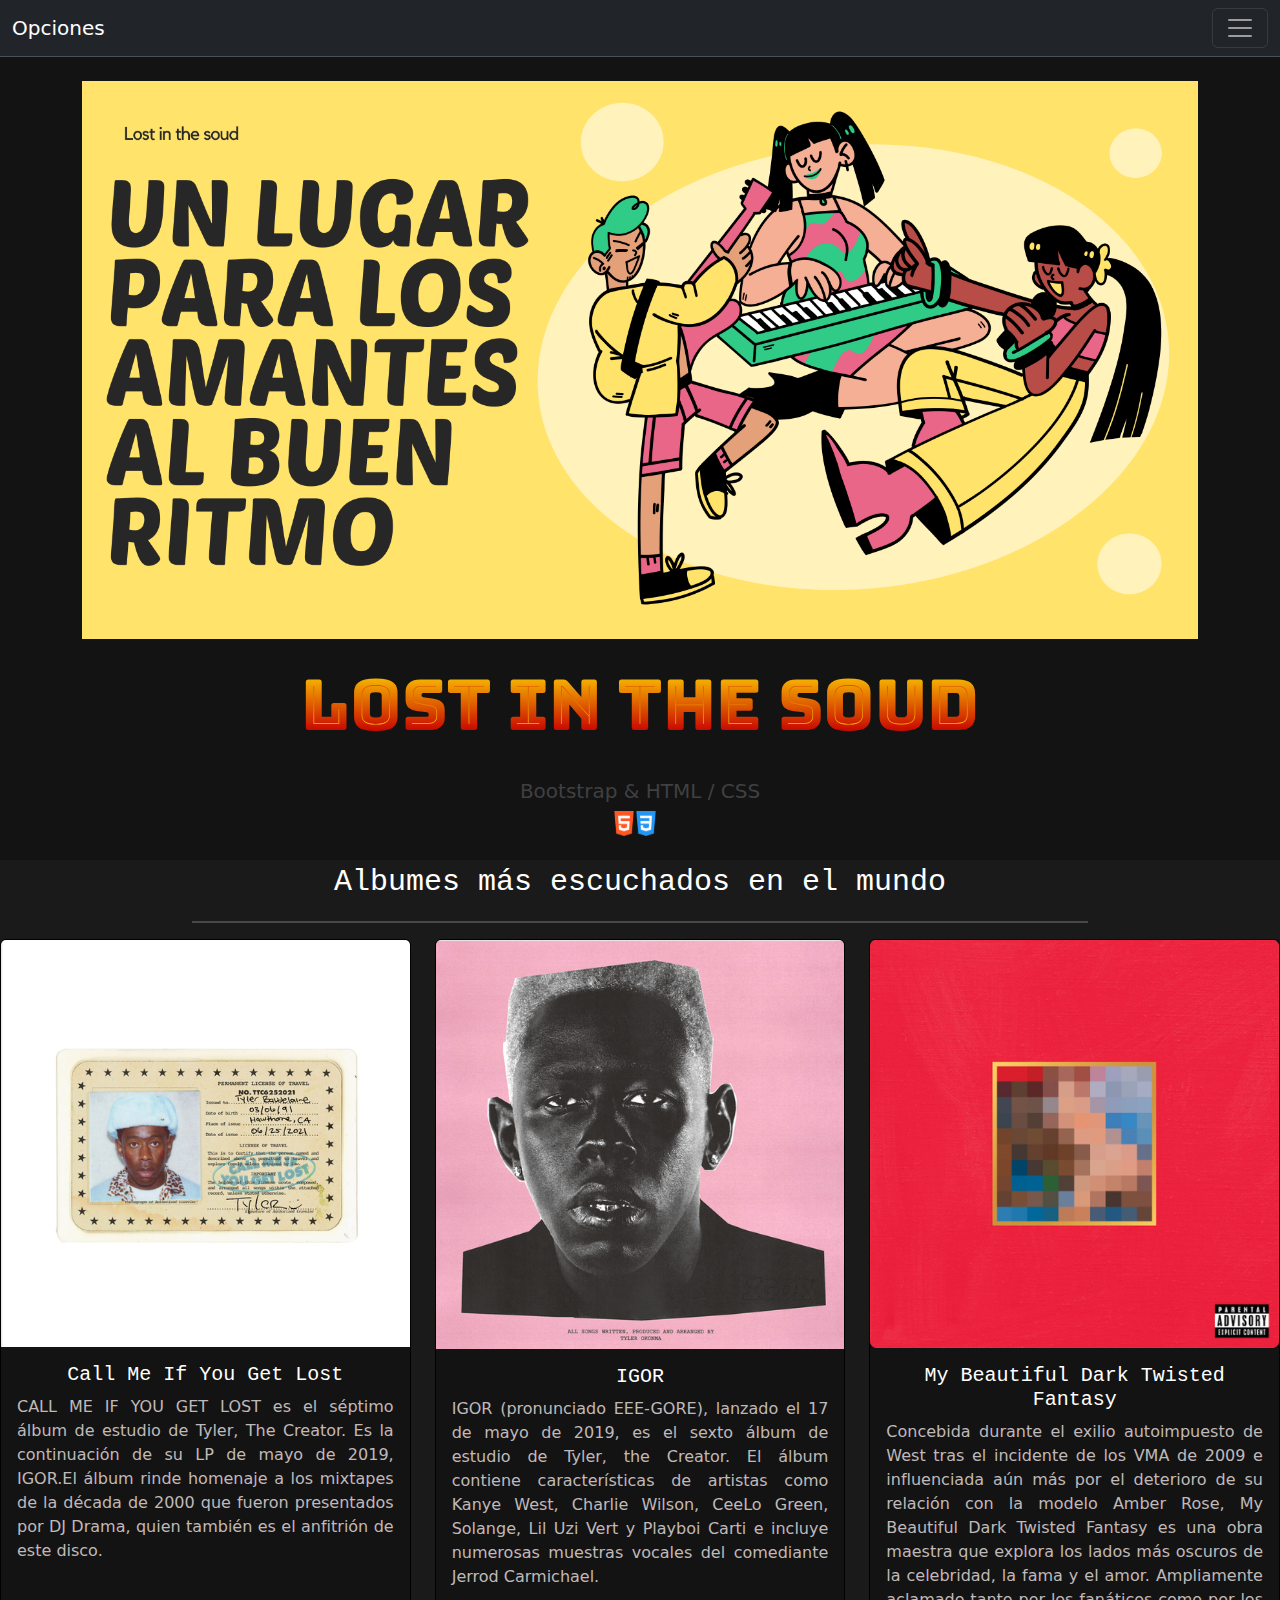
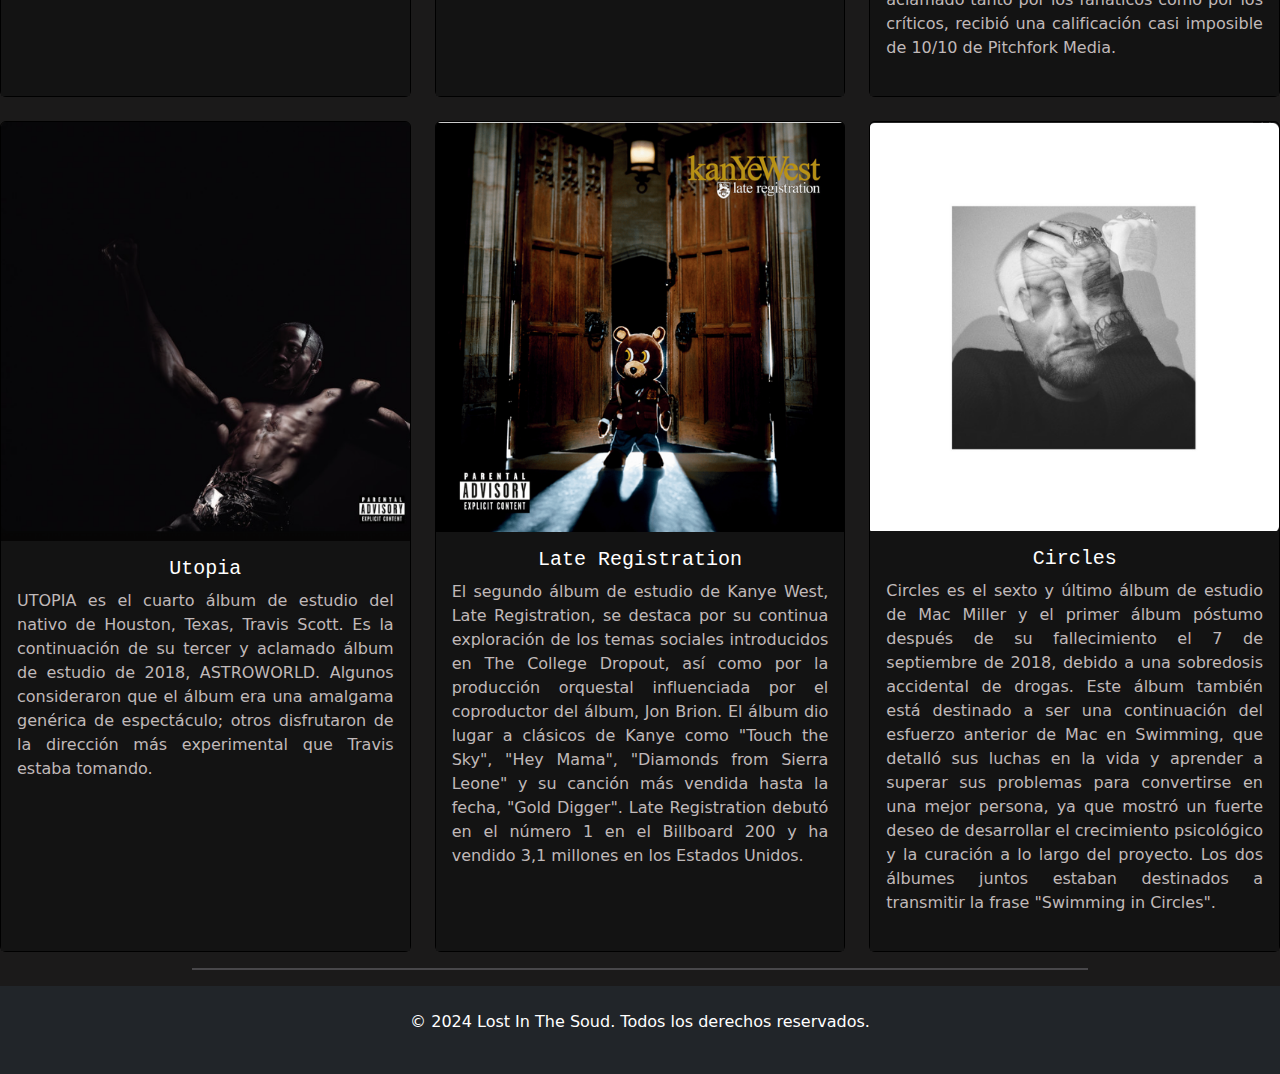
<file: index.html>
<!doctype html>
<html lang="es">
  <head>
    <meta charset="utf-8">
    <meta name="viewport" content="width=device-width, initial-scale=1">
    <title>Lost In The Soud</title>
    <link href="https://cdn.jsdelivr.net/npm/bootstrap@5.3.3/dist/css/bootstrap.min.css" rel="stylesheet" integrity="sha384-QWTKZyjpPEjISv5WaRU9OFeRpok6YctnYmDr5pNlyT2bRjXh0JMhjY6hW+ALEwIH" crossorigin="anonymous">
    <link rel="icon" href="./image/logo.ico">
    <link rel="stylesheet" href="./css/main.css">
    <link rel="preconnect" href="https://fonts.googleapis.com">
    <link rel="preconnect" href="https://fonts.gstatic.com" crossorigin>
    <link href="https://fonts.googleapis.com/css2?family=Bungee+Spice&display=swap" rel="stylesheet">
  </head>
  <body>
    <!--Barra de navegacion-->
    <nav class="navbar bg-dark border-bottom border-body" data-bs-theme="dark">
       <div class="container-fluid">
         <a class="navbar-brand" href="#">Opciones</a>
         <button class="navbar-toggler" type="button" data-bs-toggle="collapse" data-bs-target="#navbarNavDropdown" aria-controls="navbarNavDropdown" aria-expanded="false" aria-label="Toggle navigation">
           <span class="navbar-toggler-icon"></span>
         </button>
         <div class="collapse navbar-collapse" id="navbarNavDropdown">
           <ul class="navbar-nav">
             <li class="nav-item">
               <a class="nav-link" href="sugerencia.html">Soporte tecnico</a>
             </li>
             <li class="nav-item dropdown">
               <a class="nav-link dropdown-toggle" href="#" role="button" data-bs-toggle="dropdown" aria-expanded="false">
                 Contenido
               </a>
               <ul class="dropdown-menu">
                 <li><a class="dropdown-item" href="compracd.html">Tienda</a></li>
                 <li><a class="dropdown-item" href="Online.html">Musica Online</a></li>
               </ul>
             </li>
           </ul>
         </div>
       </div>
   </nav>
        <!-- Fin Barra de navegacion-->
      <!-- Parte superior de la página y banner-->
<div id="parteSuperior">
  <div class="container mt-4">
    <div class="row">
      <div class="col">
        <img src="./image/banner2.png" class="img-fluid" alt="Banner">
      </div>
    </div>
  </div>
  <br>
   <h1 class="bn">Lost In The Soud</h1>
   <br>
   <h3 class="bn2">Bootstrap & HTML / CSS</h3>
   <div id="contenedorImagenes">
    <img src="./image/html.png" alt="icono" width="21.72px"  height="25px">
    <img src="./image/css.png" alt="icono" width="21.72px"   height="25px">
  </div>
  <br>
</div>
<!-- Fin parte superior de la página y banner-->
<!-- Parte inferior de la página -->
<div id="parteInferior">
  <figure class="text-center">
    <blockquote class="blockquote">
      <p class="bn3">Albumes más escuchados en el mundo</p>
    </blockquote>
  </figure>
  <hr>
  <!--Cards albumes-->
  <div class="row row-cols-1 row-cols-md-3 g-4">
    <div class="col">
      <div class="card h-100">
        <img src="./image/call_me.png" class="card-img-top" alt="iamgen">
        <div class="card-body">
          <h5 class="card-title">Call Me If You Get Lost</h5>
          <p class="card-text">CALL ME IF YOU GET LOST es el séptimo álbum de estudio de Tyler, The Creator. Es la continuación de su LP de mayo de 2019, IGOR.El álbum rinde homenaje a los mixtapes de la década de 2000 que fueron presentados por DJ Drama, quien también es el anfitrión de este disco.</p>
        </div>
      </div>
    </div>
    <div class="col">
      <div class="card h-100">
        <img src="./image/igorpng.png" class="card-img-top" alt="iamgen">
        <div class="card-body">
          <h5 class="card-title">IGOR</h5>
          <p class="card-text">IGOR (pronunciado EEE-GORE), lanzado el 17 de mayo de 2019, es el sexto álbum de estudio de Tyler, the Creator. El álbum contiene características de artistas como Kanye West, Charlie Wilson, CeeLo Green, Solange, Lil Uzi Vert y Playboi Carti e incluye numerosas muestras vocales del comediante Jerrod Carmichael.</p>
        </div>
      </div>
    </div>
    <div class="col">
      <div class="card h-100">
        <img src="./image/cd_mbdtf.png" class="card-img-top" alt="...">
        <div class="card-body">
          <h5 class="card-title">My Beautiful Dark Twisted Fantasy</h5>
          <p class="card-text">Concebida durante el exilio autoimpuesto de West tras el incidente de los VMA de 2009 e influenciada aún más por el deterioro de su relación con la modelo Amber Rose, My Beautiful Dark Twisted Fantasy es una obra maestra que explora los lados más oscuros de la celebridad, la fama y el amor. Ampliamente aclamado tanto por los fanáticos como por los críticos, recibió una calificación casi imposible de 10/10 de Pitchfork Media.</p>
        </div>
      </div>
    </div>
    <div class="col">
      <div class="card h-100">
        <img src="./image/cd_utopia.png" class="card-img-top" alt="...">
        <div class="card-body">
          <h5 class="card-title">Utopia</h5>
          <p class="card-text">UTOPIA es el cuarto álbum de estudio del nativo de Houston, Texas, Travis Scott. Es la continuación de su tercer y aclamado álbum de estudio de 2018, ASTROWORLD. Algunos consideraron que el álbum era una amalgama genérica de espectáculo; otros disfrutaron de la dirección más experimental que Travis estaba tomando.</p>
        </div>
      </div>
    </div>
    <div class="col">
      <div class="card h-100">
        <img src="./image/portada.png" class="card-img-top" alt="iamgen">
        <div class="card-body">
          <h5 class="card-title"> Late Registration</h5>
          <p class="card-text">El segundo álbum de estudio de Kanye West, Late Registration, se destaca por su continua exploración de los temas sociales introducidos en The College Dropout, así como por la producción orquestal influenciada por el coproductor del álbum, Jon Brion. El álbum dio lugar a clásicos de Kanye como "Touch the Sky", "Hey Mama", "Diamonds from Sierra Leone" y su canción más vendida hasta la fecha, "Gold Digger". Late Registration debutó en el número 1 en el Billboard 200 y ha vendido 3,1 millones en los Estados Unidos.</p>
        </div>
      </div>
    </div>
    <div class="col">
      <div class="card h-100">
        <img src="./image/cd_Circles.png" class="card-img-top" alt="imagen">
        <div class="card-body">
          <h5 class="card-title">Circles</h5>
          <p class="card-text">Circles es el sexto y último álbum de estudio de Mac Miller y el primer álbum póstumo después de su fallecimiento el 7 de septiembre de 2018, debido a una sobredosis accidental de drogas. Este álbum también está destinado a ser una continuación del esfuerzo anterior de Mac en Swimming, que detalló sus luchas en la vida y aprender a superar sus problemas para convertirse en una mejor persona, ya que mostró un fuerte deseo de desarrollar el crecimiento psicológico y la curación a lo largo del proyecto. Los dos álbumes juntos estaban destinados a transmitir la frase "Swimming in Circles".</p>
        </div>
      </div>
    </div>
  </div>
    <!-- fin cards albumes-->
    <hr>
     <!-- Pie de página -->
  <footer class="bg-dark text-white text-center py-4">
    <p>&copy; 2024 Lost In The Soud. Todos los derechos reservados.</p>
  </footer>
  <!-- Fin Pie de página -->
    <script src="https://cdn.jsdelivr.net/npm/bootstrap@5.3.3/dist/js/bootstrap.bundle.min.js" integrity="sha384-YvpcrYf0tY3lHB60NNkmXc5s9fDVZLESaAA55NDzOxhy9GkcIdslK1eN7N6jIeHz" crossorigin="anonymous"></script>
  </body>
</html>
</file>
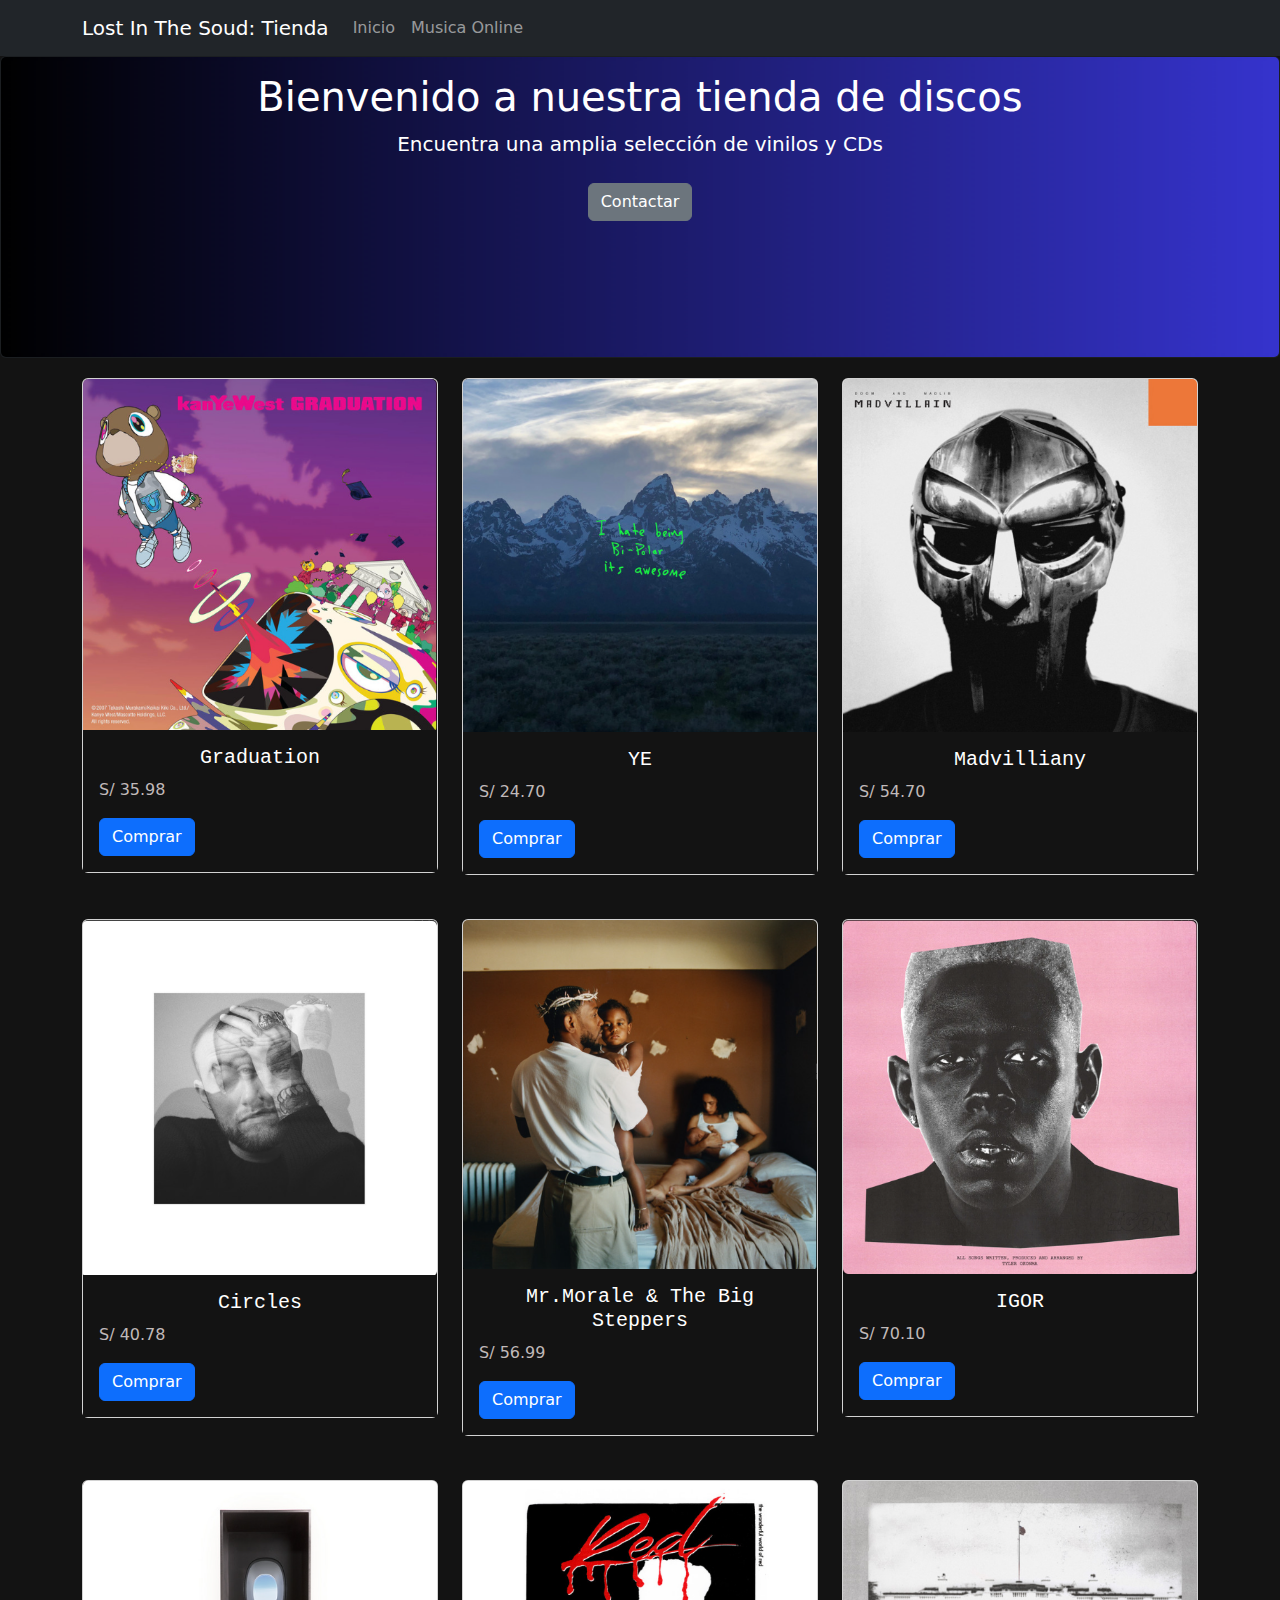
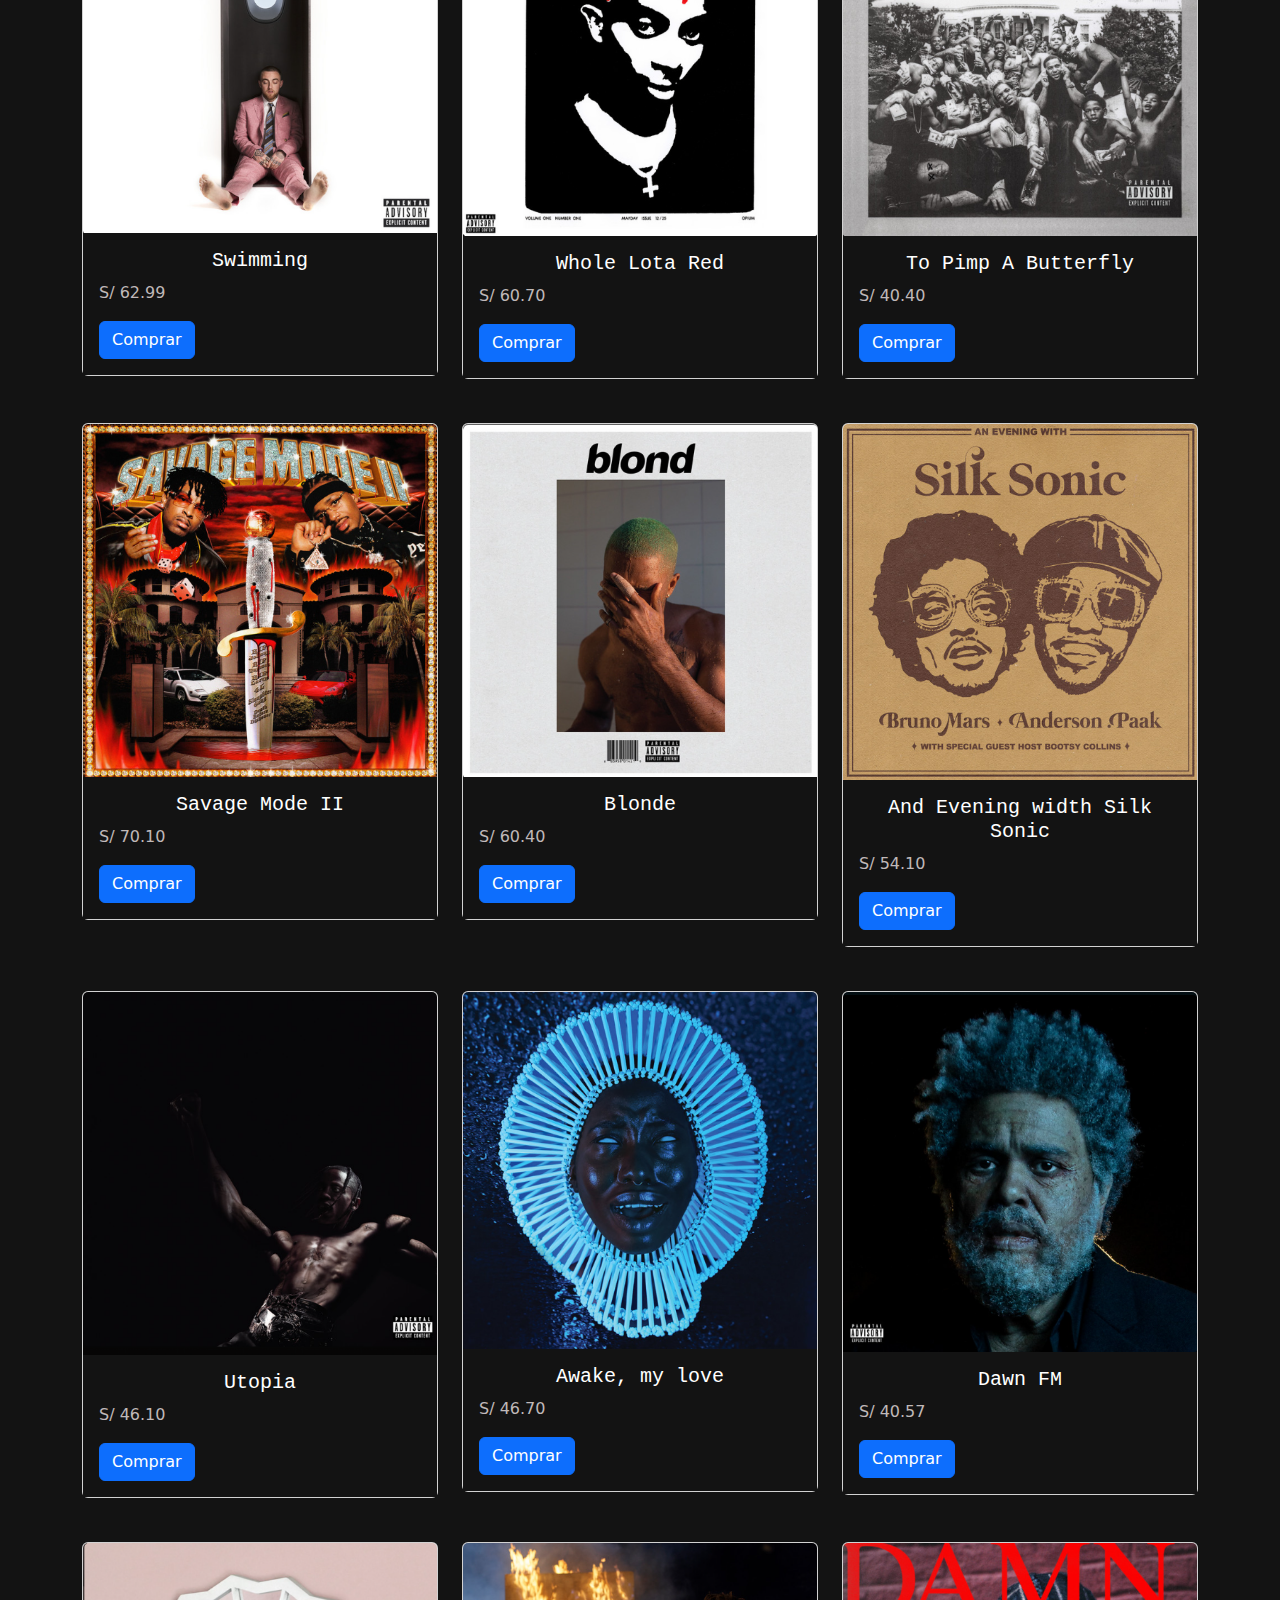
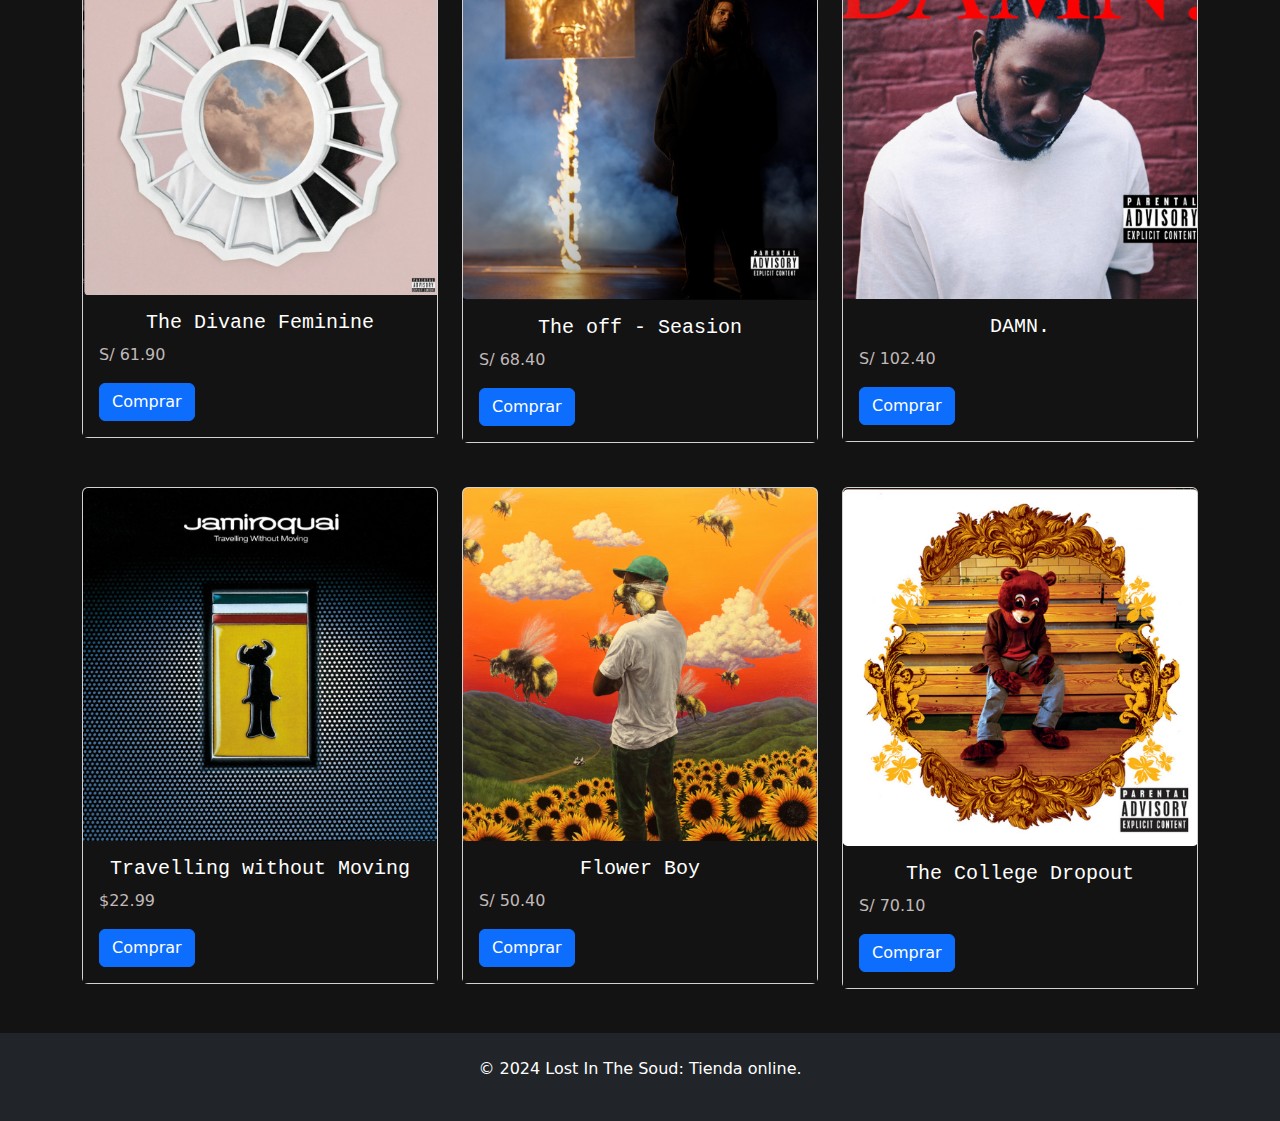
<file: compracd.html>
<!doctype html>
<html lang="en">
  <head>
    <meta charset="utf-8">
    <meta name="viewport" content="width=device-width, initial-scale=1">
    <title>Compras</title>
    <link rel="icon" href="./image/logo.ico">
    <link rel="stylesheet" href="./css/main.css">
    <link href="https://cdn.jsdelivr.net/npm/bootstrap@5.3.3/dist/css/bootstrap.min.css" rel="stylesheet" integrity="sha384-QWTKZyjpPEjISv5WaRU9OFeRpok6YctnYmDr5pNlyT2bRjXh0JMhjY6hW+ALEwIH" crossorigin="anonymous">
  </head>
  <body class="cds">
  <!-- Barra de navegacion -->
<nav class="navbar navbar-expand-lg navbar-dark bg-dark">
  <div class="container">
    <a class="navbar-brand" href="#">Lost In The Soud: Tienda</a>
    <button class="navbar-toggler" type="button" data-toggle="collapse" data-target="#navbarSupportedContent" aria-controls="navbarSupportedContent" aria-expanded="false" aria-label="Toggle navigation">
      <span class="navbar-toggler-icon"></span>
    </button>

    <div class="collapse navbar-collapse" id="navbarSupportedContent">
      <ul class="navbar-nav ml-auto">
        <li class="nav-item active">
          <a class="nav-link" href="index.html">Inicio</a>
        </li>
        <li class="nav-item">
          <a class="nav-link" href="Online.html">Musica Online</a>
        </li>
      </ul>
    </div>
  </div>
</nav>
<!--Fin barra de navegacion-->
<!-- jumbotron banner de bienvenida -->
<div class="card text-bg-dark">
  <img src="./image/banner.png" class="card-img" alt="imagen" height="300px">
  <div class="card-img-overlay">
    <h1 class="jumbotron-heading">Bienvenido a nuestra tienda de discos</h1>
    <p class="lead">Encuentra una amplia selección de vinilos y CDs</p>
    <p>
      <a href="sugerencia.html" class="btn btn-secondary my-2">Contactar</a>
    </p>
  </div>
</div>
<!-- Fin jumbotron banner de bienvenida -->
<!-- card 1 -->
<section class="container">
  <div class="row">
    <div class="col-md-4 mb-4">
      <div class="card">
        <img src="./image/cd_graduation.png" class="card-img-top" alt="Vinilo 1">
        <div class="card-body">
          <h5 class="card-title" style="color: white;">Graduation</h5>
          <p class="card-text">S/ 35.98</p>
          <a href="https://www.amazon.com/-/es/Kanye-West/dp/B000RG1FMO" class="btn btn-primary">Comprar</a>
        </div>
      </div>
    </div>
    <!-- Fin card 1 -->
    <!-- card 2 -->
    <div class="col-md-4 mb-4">
      <div class="card">
        <img src="./image/ye.png" class="card-img-top" alt="Vinilo 2">
        <div class="card-body">
          <h5 class="card-title" style="color: white;">YE</h5>
          <p class="card-text">S/ 24.70</p>
          <a href="https://www.amazon.com/-/es/Kanye-West/dp/B07DQ43VD4/ref=sr_1_1?__mk_es_US=%C3%85M%C3%85%C5%BD%C3%95%C3%91&crid=2MIDCSQ1UAPT0&dib=eyJ2IjoiMSJ9.[base64].QUtulYTRigTI5dfb52PEp0oTaMqAyywJHi0SelQYhE8&dib_tag=se&keywords=ye&qid=1717029871&s=music&sprefix=y%2Cmusic-intl-ship%2C147&sr=1-1" class="btn btn-primary">Comprar</a>
        </div>
      </div>
    </div>
     <!--  Fin card 2 -->
      <!-- card 3 -->
    <div class="col-md-4 mb-4">
      <div class="card">
        <img src="./image/mad.png" class="card-img-top" alt="Vinilo 3">
        <div class="card-body">
          <h5 class="card-title" style="color: white;">Madvilliany</h5>
          <p class="card-text">S/ 54.70</p>
          <a href="https://www.amazon.com/s?k=madvillainy+cd&i=music-intl-ship&crid=2JBEF4KHHA9DP&sprefix=madv%2Cmusic-intl-ship%2C230&ref=nb_sb_ss_ts-doa-p_1_4" class="btn btn-primary">Comprar</a>
        </div>
      </div>
    </div>
    <!--  Fin card 3 -->
    <!-- card 4 -->
    <div class="col-md-4 mb-4">
      <div class="card">
        <img src="./image/cd_Circles.png" class="card-img-top" alt="Vinilo 3">
        <div class="card-body">
          <h5 class="card-title" style="color: white;">Circles</h5>
          <p class="card-text">S/ 40.78</p>
          <a href="https://www.amazon.com/-/es/Mac-Miller/dp/B083P8RCQX/ref=sr_1_1?crid=2HV12FRHE37GJ&dib=eyJ2IjoiMSJ9.[base64].54bbVhn4RPH-ue0Imk-EURG9SKeIEGEW-6kUgQux38Q&dib_tag=se&keywords=circles+album&qid=1717087178&sprefix=%2Caps%2C242&sr=8-1" class="btn btn-primary">Comprar</a>
        </div>
      </div>
    </div>
    <!-- Fin card 4 -->
    <!-- card 5 -->
    <div class="col-md-4 mb-4">
      <div class="card">
        <img src="./image/cd_goat.png" class="card-img-top" alt="Vinilo 3">
        <div class="card-body">
          <h5 class="card-title"style="color: white;" >Mr.Morale & The Big Steppers</h5>
          <p class="card-text">S/ 56.99</p>
          <a href="https://www.amazon.com/-/es/Kendrick-Lamar/dp/B0B1F7VQQG/ref=sr_1_1?crid=3H9F6TDNVNVG3&dib=eyJ2IjoiMSJ9.nQEFQGiDll7XldlDoKP01Z4Oc86cbvqGl7lcQMbsiiwg_TEKlQ9xWjvrtZjHiatVrlUjanNrdPSpC4biu6tOsqZ-xlKBKcf8aBUyYCMzzun_wgRpCrqVeAPS145W4fSX.ZP1WL4bs-0fdordgJ866z8uL9anuEnBA6T-UyR_eIUo&dib_tag=se&keywords=mr.+morale+%26+the+big+steppers+cd&qid=1717087203&sprefix=mr.+morale%2Caps%2C164&sr=8-1" class="btn btn-primary">Comprar</a>
        </div>
      </div>
    </div>
    <!-- Fin card 5 -->
    <!-- card 6 -->
    <div class="col-md-4 mb-4">
      <div class="card">
        <img src="./image/cd_igor.png" class="card-img-top" alt="Vinilo 3">
        <div class="card-body">
          <h5 class="card-title" style="color: white;">IGOR</h5>
          <p class="card-text">S/ 70.10</p>
          <a href="https://www.amazon.com/-/es/Creator-Tyler/dp/B07T6S1CC1/ref=sr_1_1?__mk_es_US=%C3%85M%C3%85%C5%BD%C3%95%C3%91&crid=NGQXNDZ1QIRZ&dib=eyJ2IjoiMSJ9.[base64].E9VuqAqHEYGMUiHyxlPjYaNSGZjOj1Ewv2smnzQ2h8I&dib_tag=se&keywords=igor&qid=1717087228&sprefix=igo%2Caps%2C176&sr=8-1" class="btn btn-primary">Comprar</a>
        </div>
      </div>
    </div>
    <!-- Fin card 6 -->
    <!-- card 7 -->
    <div class="col-md-4 mb-4">
      <div class="card">
        <img src="./image/sw.png" class="card-img-top" alt="Vinilo 3">
        <div class="card-body">
          <h5 class="card-title" style="color: white;">Swimming</h5>
          <p class="card-text">S/ 62.99</p>
          <a href="https://www.amazon.com/-/es/Mac-Miller/dp/B07FDKWTXV/ref=sr_1_1?__mk_es_US=%C3%85M%C3%85%C5%BD%C3%95%C3%91&crid=1TRK8QLVE9LZE&dib=eyJ2IjoiMSJ9.[base64].aAOMAQB32sPo6BCkZjleWWHFkF7_WqNMDxYKVRoyg58&dib_tag=se&keywords=swimming+album&qid=1717087419&sprefix=wimming+albu%2Caps%2C176&sr=8-1" class="btn btn-primary">Comprar</a>
        </div>
      </div>
    </div>
    <!-- fin card 7 -->
    <!-- card 8 -->
    <div class="col-md-4 mb-4">
      <div class="card">
        <img src="./image/whole.png" class="card-img-top" alt="Vinilo 3">
        <div class="card-body">
          <h5 class="card-title" style="color: white;">Whole Lota Red</h5>
          <p class="card-text">S/ 60.70</p>
          <a href="https://www.amazon.com/-/es/Playboi-Carti/dp/B08W7KSMVV/ref=sr_1_2?__mk_es_US=%C3%85M%C3%85%C5%BD%C3%95%C3%91&crid=HQ4U5DBMQEJK&dib=eyJ2IjoiMSJ9.[base64]._ifpTqgC-3jHZj9pm6K2qLZown2CYDGcqtTN0IzeBjs&dib_tag=se&keywords=whole+lotta+red&qid=1717087482&sprefix=whole+lotta+red%2Caps%2C167&sr=8-2" class="btn btn-primary">Comprar</a>
        </div>
      </div>
    </div>
    <!-- Fin card 8 -->
    <!-- card 9 -->
    <div class="col-md-4 mb-4">
      <div class="card">
        <img src="./image/to.png" class="card-img-top" alt="Vinilo 3">
        <div class="card-body">
          <h5 class="card-title" style="color: white;">To Pimp A Butterfly</h5>
          <p class="card-text">S/ 40.40</p>
          <a href="https://www.amazon.com/-/es/Kendrick-Lamar/dp/B012HOEOPS/ref=sr_1_1?crid=3VMGGHS5ODLE1&dib=eyJ2IjoiMSJ9.[base64].ieHn1tf_-Ks8iwonzcM-3w8fxNZEH_st2lzxwMo0R3c&dib_tag=se&keywords=to+pimp+a+butterfly&qid=1717087524&sprefix=To+Pimp+A+Butterfl%2Caps%2C156&sr=8-1" class="btn btn-primary">Comprar</a>
        </div>
      </div>
    </div>
    <!-- Fin card 9 -->
    <!-- card 10 -->
    <div class="col-md-4 mb-4">
      <div class="card">
        <img src="./image/savage.png" class="card-img-top" alt="Vinilo 3">
        <div class="card-body">
          <h5 class="card-title" style="color: white;">Savage Mode II</h5>
          <p class="card-text">S/ 70.10</p>
          <a href="https://www.amazon.com/-/es/21-Savage-Metro-Boomin/dp/B08KQ8LKXL/ref=sr_1_1?__mk_es_US=%C3%85M%C3%85%C5%BD%C3%95%C3%91&crid=1BUJSQMTVZUZE&dib=eyJ2IjoiMSJ9.[base64].Z3eiB_2kOrg75FenV_7FIty8NNqJ2BPT38HJakUosy4&dib_tag=se&keywords=Savage+Mode+II&qid=1717087627&sprefix=savage+mode+ii%2Caps%2C177&sr=8-1" class="btn btn-primary">Comprar</a>
        </div>
      </div>
    </div>
    <!-- Fin card 10 -->
    <!-- card 11 -->
    <div class="col-md-4 mb-4">
      <div class="card">
        <img src="./image/blonde.png" class="card-img-top" alt="Vinilo 3">
        <div class="card-body">
          <h5 class="card-title" style="color: white;">Blonde</h5>
          <p class="card-text">S/ 60.40</p>
          <a href="https://www.amazon.com/-/es/Frank-Ocean/dp/B0BRJW3PKF/ref=sr_1_2?__mk_es_US=%C3%85M%C3%85%C5%BD%C3%95%C3%91&crid=2QD5FGRN9K5QE&dib=eyJ2IjoiMSJ9.[base64].G0X5tJaQDhOUd99CIbUU_BGm7coIHdPDpHE0StIMQbs&dib_tag=se&keywords=blonde+album&qid=1717087659&sprefix=blonde+album%2Caps%2C163&sr=8-2" class="btn btn-primary">Comprar</a>
        </div>
      </div>
    </div>
    <!-- Fin card 11-->
    <!-- card 12 -->
    <div class="col-md-4 mb-4">
      <div class="card">
        <img src="./image/sil.png" class="card-img-top" alt="Vinilo 3">
        <div class="card-body">
          <h5 class="card-title" style="color: white;">And Evening width Silk Sonic</h5>
          <p class="card-text">S/ 54.10</p>
          <a href="https://www.amazon.com/-/es/Anderson-Paak-Silk-Sonic-Bruno/dp/B0BMQW53RW/ref=sr_1_fkmr0_1?__mk_es_US=%C3%85M%C3%85%C5%BD%C3%95%C3%91&crid=215Q9R4DJXZW&dib=eyJ2IjoiMSJ9.couuUEh17-vdIh6xuSct9lJCbBaBHj2ygFFxPqdJNfg.ImzK4gd59NYBB5PMPp5SOb2Luqq5pLBNUI5aAc4r7y4&dib_tag=se&keywords=And+Evening+width+Silk+Sonic&qid=1717087698&sprefix=and+evening+width+silk+sonic%2Caps%2C179&sr=8-1-fkmr0" class="btn btn-primary">Comprar</a>
        </div>
      </div>
    </div>
     <!-- Fin card 12 -->
    <!-- card 13 -->
    <div class="col-md-4 mb-4">
      <div class="card">
        <img src="./image/cd_utopia.png" class="card-img-top" alt="Vinilo 3">
        <div class="card-body">
          <h5 class="card-title" style="color: white;">Utopia</h5>
          <p class="card-text">S/ 46.10</p>
          <a href="https://www.amazon.com/-/es/Travis-Scott/dp/B0CH96L6JD/ref=sr_1_3?__mk_es_US=%C3%85M%C3%85%C5%BD%C3%95%C3%91&crid=D4VWBHFUVQ5I&dib=eyJ2IjoiMSJ9.[base64].UvZjNlAdToVyUE1h0v3IE3qAy6IUfW747fiGULUBDxI&dib_tag=se&keywords=utopia+album&qid=1717087723&sprefix=utopia+album%2Caps%2C165&sr=8-3" class="btn btn-primary">Comprar</a>
        </div>
      </div>
    </div>
    <!-- Fin card 13-->
    <!-- card 14 -->
    <div class="col-md-4 mb-4">
      <div class="card">
        <img src="./image/awake.png" class="card-img-top" alt="Vinilo 3">
        <div class="card-body">
          <h5 class="card-title" style="color: white;">Awake, my love</h5>
          <p class="card-text">S/ 46.70</p>
          <a href="https://www.amazon.es/Awaken-Love-Vinilo-Childish-Gambino/dp/B0711VDYSH" class="btn btn-primary">Comprar</a>
        </div>
      </div>
    </div>
    <!-- Fin card 14-->
    <!-- card 15 -->
    <div class="col-md-4 mb-4">
      <div class="card">
        <img src="./image/fm.png" class="card-img-top" alt="Vinilo 3">
        <div class="card-body">
          <h5 class="card-title" style="color: white;">Dawn FM</h5>
          <p class="card-text">S/ 40.57</p>
          <a href="https://www.amazon.es/Dawn-FM-CD-Weeknd/dp/B09PP985CF/ref=sr_1_1?__mk_es_ES=%C3%85M%C3%85%C5%BD%C3%95%C3%91&crid=3A0UTHYUWV51W&dib=eyJ2IjoiMSJ9.Sm8YKnlixlkfPZkzix-p928LtRylWBcHfQId1QnE623WqVBzAUWb2gVGBSYnNX0Vvt_ta9xA2-cuTlf-KDihofvIquUXRxFuklmhVjoW5p4.wAZR7kpyRi8degyEf6Hty7Q28cAhMMA34RKdR22avWc&dib_tag=se&keywords=Dawn+FM&qid=1717087889&s=music&sprefix=dawn+fm%2Cpopular%2C264&sr=1-1" class="btn btn-primary">Comprar</a>
        </div>
      </div>
    </div>
    <!-- Fin card 15-->
    <!-- card 16 -->
    <div class="col-md-4 mb-4">
      <div class="card">
        <img src="./image/dv.png" class="card-img-top" alt="Vinilo 3">
        <div class="card-body">
          <h5 class="card-title" style="color: white;">The Divane Feminine</h5>
          <p class="card-text">S/ 61.90</p>
          <a href="https://www.amazon.com/-/es/Mac-Miller/dp/B08CBK34RL" class="btn btn-primary">Comprar</a>
        </div>
      </div>
    </div>
    <!-- Fin card 16-->
    <!-- card 17 -->
    <div class="col-md-4 mb-4">
      <div class="card">
        <img src="./image/the.png" class="card-img-top" alt="Vinilo 3">
        <div class="card-body">
          <h5 class="card-title" style="color: white;">The off - Seasion</h5>
          <p class="card-text">S/ 68.40</p>
          <a href="https://www.amazon.com/-/es/J-Cole/dp/B097SQNYPT/ref=sr_1_1?__mk_es_US=%C3%85M%C3%85%C5%BD%C3%95%C3%91&crid=2GO9HGT6B2O7Q&dib=eyJ2IjoiMSJ9.[base64].Bf1EhwWvWi4e7tjjetafNwM5u7bHElHKTs0rs04nQrk&dib_tag=se&keywords=The+off+-+Seasion&qid=1717087967&s=music&sprefix=the+off+-+seasion%2Cmusic-intl-ship%2C154&sr=1-1" class="btn btn-primary">Comprar</a>
        </div>
      </div>
    </div>
    <!-- Fin card 17-->
    <!-- card 18 -->
    <div class="col-md-4 mb-4">
      <div class="card">
        <img src="./image/damn.png" class="card-img-top" alt="Vinilo 3">
        <div class="card-body">
          <h5 class="card-title" style="color: white;">DAMN.</h5>
          <p class="card-text">S/ 102.40</p>
          <a href="https://www.amazon.com/-/es/Kendrick-Lamar/dp/B0716SPKYW/ref=sr_1_1?__mk_es_US=%C3%85M%C3%85%C5%BD%C3%95%C3%91&crid=TAM8NV9OP30S&dib=eyJ2IjoiMSJ9.[base64].KToyu181U5GSUj9hO8LU7cYv7aCacSkzM54UW3dSkTM&dib_tag=se&keywords=damn&qid=1717087985&s=music&sprefix=dam%2Cmusic-intl-ship%2C158&sr=1-1" class="btn btn-primary">Comprar</a>
        </div>
      </div>
    </div>
    <!-- Fin card 18-->
    <!-- card 19 -->
    <div class="col-md-4 mb-4">
      <div class="card">
        <img src="./image/traveling.png" class="card-img-top" alt="Vinilo 3">
        <div class="card-body">
          <h5 class="card-title" style="color: white;">Travelling without Moving</h5>
          <p class="card-text">$22.99</p>
          <a href="https://www.amazon.com/-/es/Jamiroquai/dp/B09DDKHD5W/ref=sr_1_1?__mk_es_US=%C3%85M%C3%85%C5%BD%C3%95%C3%91&crid=3V2A049837RVB&dib=eyJ2IjoiMSJ9.TQzPJ3iAkzCKsqOdvl0hu__0LHhNRBuqAlp_MRkA4M_GjHj071QN20LucGBJIEps.TouzXsY2MfntuO7nVhaZPdQyPNRB3HpJxOlCEFUhpto&dib_tag=se&keywords=Travelling+without+Moving&qid=1717088003&s=music&sprefix=travelling+without+moving%2Cmusic-intl-ship%2C171&sr=1-1" class="btn btn-primary">Comprar</a>
        </div>
      </div>
    </div>
    <!-- Fin card 19-->
    <!-- card 20 -->
    <div class="col-md-4 mb-4">
      <div class="card">
        <img src="./image/flower.png" class="card-img-top" alt="Vinilo 3">
        <div class="card-body">
          <h5 class="card-title" style="color: white;">Flower Boy</h5>
          <p class="card-text">S/ 50.40</p>
          <a href="https://www.amazon.com/-/es/Creator-Tyler/dp/B075B6S1GD/ref=sr_1_1?__mk_es_US=%C3%85M%C3%85%C5%BD%C3%95%C3%91&crid=ZBY575BYD49J&dib=eyJ2IjoiMSJ9.[base64].CpOFP_qtrurXff2wRg2DlL8_6Cs3Jwvew6qt_9XO4LA&dib_tag=se&keywords=flower+boy&qid=1717088020&s=music&sprefix=flower+boy%2Cmusic-intl-ship%2C165&sr=1-1" class="btn btn-primary">Comprar</a>
        </div>
      </div>
    </div>
    <!-- Fin card 20-->
    <!-- card 21 -->
    <div class="col-md-4 mb-4">
      <div class="card">
        <img src="./image/cd_tcd.png" class="card-img-top" alt="Vinilo 3">
        <div class="card-body">
          <h5 class="card-title" style="color: white;">The College Dropout</h5>
          <p class="card-text">S/ 70.10</p>
          <a href="https://www.amazon.com/-/es/Kanye-West/dp/B0001AP13A/ref=sr_1_1?__mk_es_US=%C3%85M%C3%85%C5%BD%C3%95%C3%91&crid=2T7NLM0RMJU4Q&dib=eyJ2IjoiMSJ9.vFBQUVnErPXeb-7LSo0i2MxAbPPo_r1h7pGK5Tu5L-bjYxwCrghjI9wmXcwqWSFjoGUl9xpwSos_gHq50XQJM1jvNjOoJYP9yXVGNQxnMB7-dSRJEA-IrQx9PfP6FgDkrTYP_bi_Nc3eo5DhZtab98H5eSRwd7EFTKyGQwIU9gs.JNce_GUU5nmYohWW1K_0t9RUosIITFR6buzHwUugvrw&dib_tag=se&keywords=The+College+Dropout&qid=1717088039&s=music&sprefix=the+college+dropout%2Cmusic-intl-ship%2C148&sr=1-1" class="btn btn-primary">Comprar</a>
        </div>
      </div>
    </div>
    <!-- Fin card 21-->
  </div>
</section>

<!-- Pie final de la pagina -->
<footer class="bg-dark text-white text-center py-4">
  <p>&copy; 2024 Lost In The Soud: Tienda online.</p>
</footer>
<!-- Fin pie -->
    <script src="https://cdn.jsdelivr.net/npm/bootstrap@5.3.3/dist/js/bootstrap.bundle.min.js" integrity="sha384-YvpcrYf0tY3lHB60NNkmXc5s9fDVZLESaAA55NDzOxhy9GkcIdslK1eN7N6jIeHz" crossorigin="anonymous"></script>
  </body>
</html>
</file>
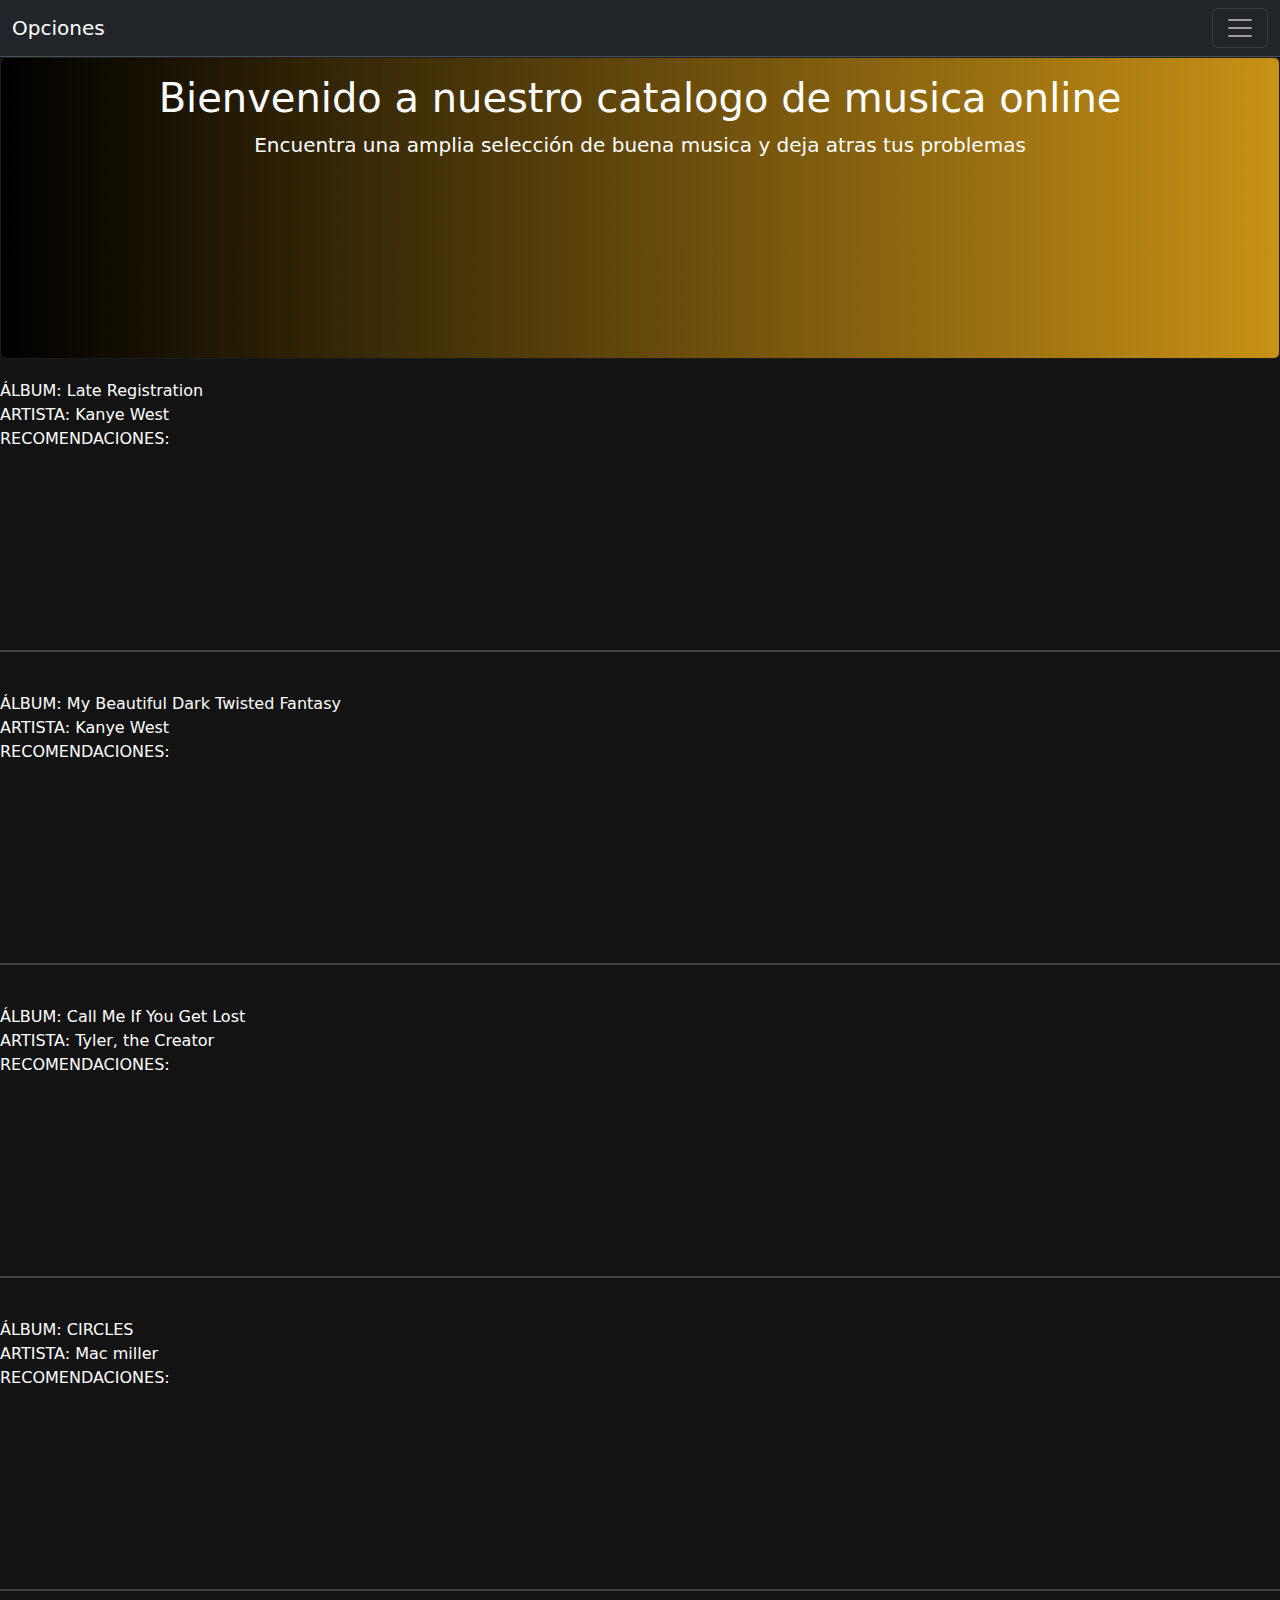
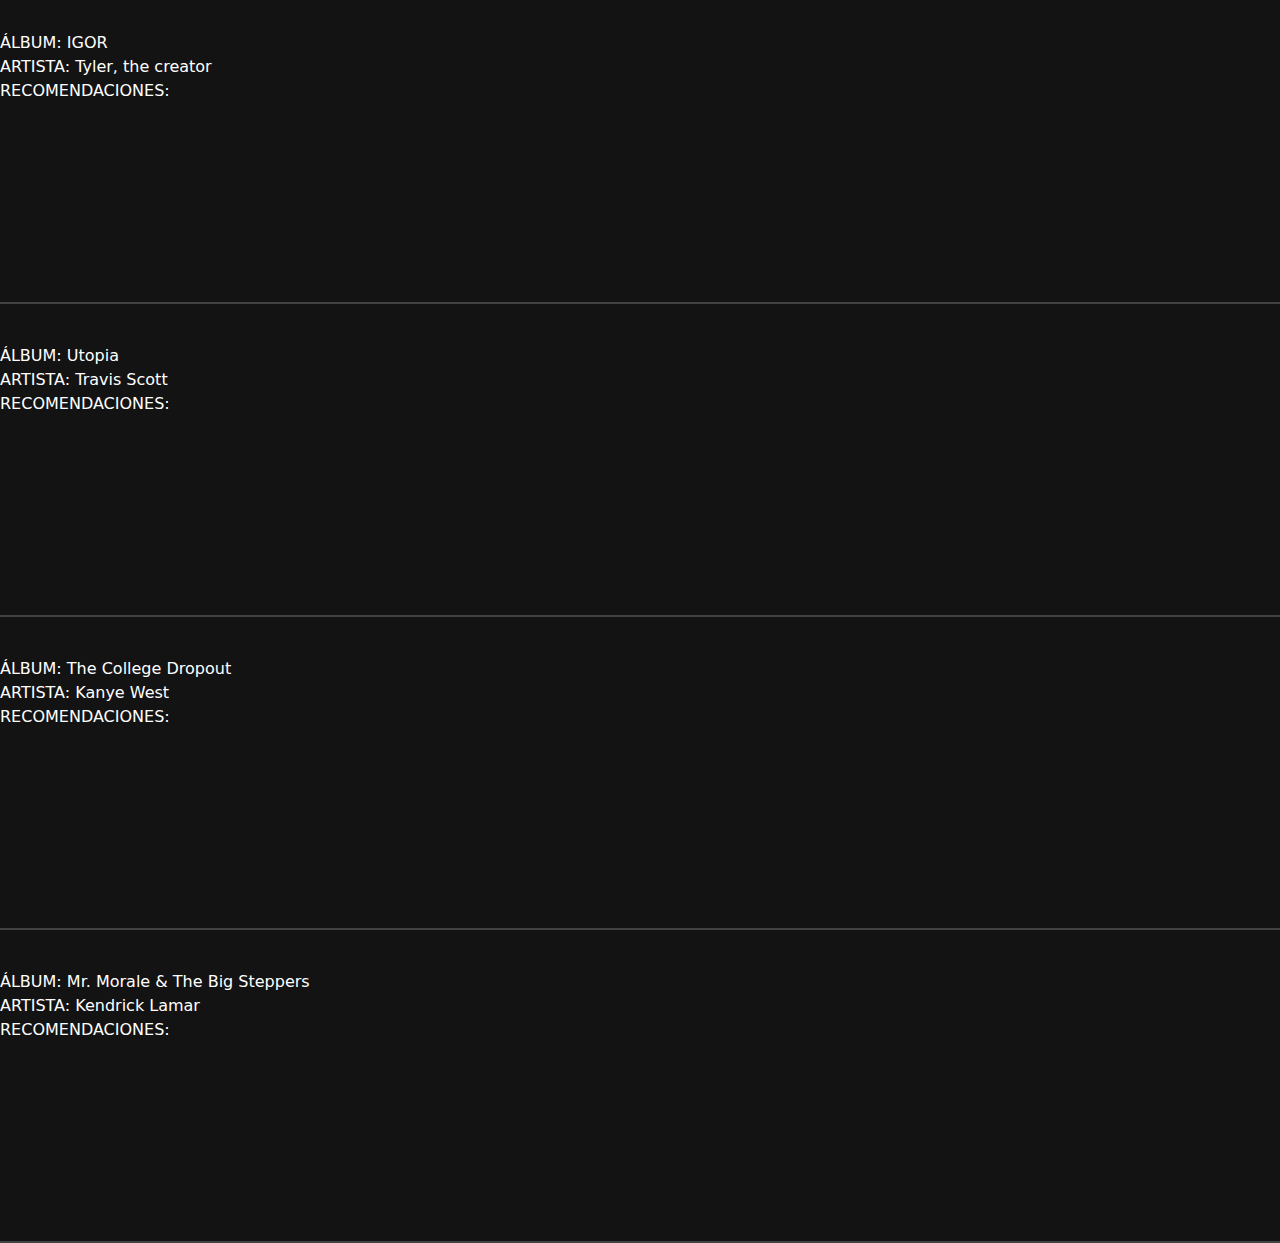
<file: Online.html>
<!doctype html>
<html lang="en">
  <head>
    <meta charset="utf-8">
    <meta name="viewport" content="width=device-width, initial-scale=1">
    <title>Musica Online</title>
    <link rel="icon" href="./image/logo.ico">
    <link rel="stylesheet" href="./css/main.css">
    <link href="https://cdn.jsdelivr.net/npm/bootstrap@5.3.3/dist/css/bootstrap.min.css" rel="stylesheet" integrity="sha384-QWTKZyjpPEjISv5WaRU9OFeRpok6YctnYmDr5pNlyT2bRjXh0JMhjY6hW+ALEwIH" crossorigin="anonymous">
    <link rel="preconnect" href="https://fonts.googleapis.com">
    <link rel="preconnect" href="https://fonts.gstatic.com" crossorigin>
    <link href="https://fonts.googleapis.com/css2?family=Bungee+Spice&display=swap" rel="stylesheet">
  </head>
  </head>
  <body class="online">
    <!--barra de navegacion-->
    <nav class="navbar bg-dark border-bottom border-body" data-bs-theme="dark">
      <div class="container-fluid">
        <a class="navbar-brand" href="#">Opciones</a>
        <button class="navbar-toggler" type="button" data-bs-toggle="collapse" data-bs-target="#navbarNavDropdown" aria-controls="navbarNavDropdown" aria-expanded="false" aria-label="Toggle navigation">
          <span class="navbar-toggler-icon"></span>
        </button>
        <div class="collapse navbar-collapse" id="navbarNavDropdown">
          <ul class="navbar-nav">
            <li class="nav-item">
              <a class="nav-link" href="index.html">Inicio</a>
            </li>
            <li class="nav-item dropdown">
              <a class="nav-link dropdown-toggle" href="#" role="button" data-bs-toggle="dropdown" aria-expanded="false">
                Contenido
              </a>
              <ul class="dropdown-menu">
                <li><a class="dropdown-item" href="compracd.html">Tienda</a></li>
                <li><a class="dropdown-item" href="sugerencia.html">contactanos</a></li>
              </ul>
            </li>
          </ul>
        </div>
      </div>
  </nav>
  <!-- fin barra de navegacion-->
      <!-- Contenido principal -->
      <div class="card text-bg-dark">
        <img src="./image/banner3.png" class="card-img" alt="imagen" height="300px">
        <div class="card-img-overlay">
          <h1 class="jumbotron-heading">Bienvenido a nuestro catalogo de musica online</h1>
          <p class="lead">Encuentra una amplia selección de buena musica y deja atras tus problemas</p>
        </div>
      </div>
    
    <!-- Lista de reproducción 1 -->
    <ul class="list-group">
      <li class="list-group-item-dark">ÁLBUM: Late Registration</li>
      <li class="list-group-item-dark">ARTISTA: Kanye West</li>
      <li class="list-group-item-dark">RECOMENDACIONES:</li>
    </ul>
    <br>
    <div class="row">
      <div class="col-md-4">
        <iframe style="border-radius:12px" src="https://open.spotify.com/embed/track/46fk9wjYcPm0sgym2b7EEE?utm_source=generator&theme=0" width="100%" height="152" frameBorder="0" allowfullscreen="" allow="autoplay; clipboard-write; encrypted-media; fullscreen; picture-in-picture" loading="lazy"></iframe>
      </div>
      <div class="col-md-4">
        <iframe style="border-radius:12px" src="https://open.spotify.com/embed/track/2dxjKgT0li4qBI3QwuN9Ih?utm_source=generator&theme=0" width="100%" height="152" frameBorder="0" allowfullscreen="" allow="autoplay; clipboard-write; encrypted-media; fullscreen; picture-in-picture" loading="lazy"></iframe>
      </div>
      <div class="col-md-4">
        <iframe style="border-radius:12px" src="https://open.spotify.com/embed/track/46OFHBw45fNi7QNjSetITR?utm_source=generator&theme=0" width="100%" height="152" frameBorder="0" allowfullscreen="" allow="autoplay; clipboard-write; encrypted-media; fullscreen; picture-in-picture" loading="lazy"></iframe>
      </div>
    </div>
    <!-- Fin Lista de reproducción 1 -->
    <hr class="on">
    <!-- Lista de reproducción 2 -->
    <div class="contenedor1">
      <ul class="list-group mt-4">
        <li class="list-group-item-dark">ÁLBUM: My Beautiful Dark Twisted Fantasy</li>
        <li class="list-group-item-dark">ARTISTA: Kanye West</li>
        <li class="list-group-item-dark">RECOMENDACIONES:</li>
      </ul>
      <br>
    </div>
    <div class="row">
      <div class="col-md-4">
        <iframe style="border-radius:12px" src="https://open.spotify.com/embed/track/2gZUPNdnz5Y45eiGxpHGSc?utm_source=generator&theme=0" width="100%" height="152" frameBorder="0" allowfullscreen="" allow="autoplay; clipboard-write; encrypted-media; fullscreen; picture-in-picture" loading="lazy"></iframe>
      </div>
      <div class="col-md-4">
        <iframe style="border-radius:12px" src="https://open.spotify.com/embed/track/1UGD3lW3tDmgZfAVDh6w7r?utm_source=generator&theme=0" width="100%" height="152" frameBorder="0" allowfullscreen="" allow="autoplay; clipboard-write; encrypted-media; fullscreen; picture-in-picture" loading="lazy"></iframe>
      </div>
      <div class="col-md-4">
        <iframe style="border-radius:12px" src="https://open.spotify.com/embed/track/3DK6m7It6Pw857FcQftMds?utm_source=generator&theme=0" width="100%" height="152" frameBorder="0" allowfullscreen="" allow="autoplay; clipboard-write; encrypted-media; fullscreen; picture-in-picture" loading="lazy"></iframe>
      </div>
    </div>
    <!-- Fin Lista de reproducción 2 -->
    <hr class="on">
    <!-- Lista de reproducción 3 -->
    <ul class="list-group mt-4">
      <li class="list-group-item-dark">ÁLBUM: Call Me If You Get Lost</li>
      <li class="list-group-item-dark">ARTISTA: Tyler, the Creator</li>
      <li class="list-group-item-dark">RECOMENDACIONES:</li>
    </ul>
    <br>
    <div class="row">
      <div class="col-md-4">
        <iframe style="border-radius:12px" src="https://open.spotify.com/embed/track/46oHvXwpEZOFX518we1nJD?utm_source=generator&theme=0" width="100%" height="152" frameBorder="0" allowfullscreen="" allow="autoplay; clipboard-write; encrypted-media; fullscreen; picture-in-picture" loading="lazy"></iframe>
      </div>
      <div class="col-md-4">
        <iframe style="border-radius:12px" src="https://open.spotify.com/embed/track/3EG9FJ0ToLfgnc1IG2Z1wz?utm_source=generator&theme=0" width="100%" height="152" frameBorder="0" allowfullscreen="" allow="autoplay; clipboard-write; encrypted-media; fullscreen; picture-in-picture" loading="lazy"></iframe>
      </div>
      <div class="col-md-4">
        <iframe style="border-radius:12px" src="https://open.spotify.com/embed/track/7z4xW9WY86uH3gd1V9pfCM?utm_source=generator&theme=0" width="100%" height="152" frameBorder="0" allowfullscreen="" allow="autoplay; clipboard-write; encrypted-media; fullscreen; picture-in-picture" loading="lazy"></iframe>
      </div>
    </div>
    <!-- Fin Lista de reproducción 3 -->
    <hr class="on">
    <!-- Lista de reproducción 4 -->
    <ul class="list-group mt-4">
      <li class="list-group-item-dark">ÁLBUM: CIRCLES</li>
      <li class="list-group-item-dark">ARTISTA: Mac miller</li>
      <li class="list-group-item-dark">RECOMENDACIONES:</li>
    </ul>
    <br>
    <div class="row">
      <div class="col-md-4">
        <iframe style="border-radius:12px" src="https://open.spotify.com/embed/track/1DWZUa5Mzf2BwzpHtgbHPY?utm_source=generator&theme=0" width="100%" height="152" frameBorder="0" allowfullscreen="" allow="autoplay; clipboard-write; encrypted-media; fullscreen; picture-in-picture" loading="lazy"></iframe>
      </div>
      <div class="col-md-4">
        <iframe style="border-radius:12px" src="https://open.spotify.com/embed/track/3Qa944OTMZkg8DHjET8JQv?utm_source=generator&theme=0" width="100%" height="152" frameBorder="0" allowfullscreen="" allow="autoplay; clipboard-write; encrypted-media; fullscreen; picture-in-picture" loading="lazy"></iframe>
      </div>
      <div class="col-md-4">
        <iframe style="border-radius:12px" src="https://open.spotify.com/embed/track/2Yv2mHzr5AQavVdwQjEokV?utm_source=generator&theme=0" width="100%" height="152" frameBorder="0" allowfullscreen="" allow="autoplay; clipboard-write; encrypted-media; fullscreen; picture-in-picture" loading="lazy"></iframe>
      </div>
    </div>
    <!-- Fin Lista de reproducción 4 -->
    <hr class="on">
    <!-- Lista de reproducción 5 -->
    <ul class="list-group mt-4">
      <li class="list-group-item-dark">ÁLBUM: IGOR</li>
      <li class="list-group-item-dark">ARTISTA: Tyler, the creator</li>
      <li class="list-group-item-dark">RECOMENDACIONES:</li>
    </ul>
    <br>
    <div class="row">
      <div class="col-md-4">
        <iframe style="border-radius:12px" src="https://open.spotify.com/embed/track/4f8Mh5wuWHOsfXtzjrJB3t?utm_source=generator&theme=0" width="100%" height="152" frameBorder="0" allowfullscreen="" allow="autoplay; clipboard-write; encrypted-media; fullscreen; picture-in-picture" loading="lazy"></iframe>
      </div>
      <div class="col-md-4">
        <iframe style="border-radius:12px" src="https://open.spotify.com/embed/track/5QvBXUm5MglLJ3iBfTX2Wo?utm_source=generator&theme=0" width="100%" height="152" frameBorder="0" allowfullscreen="" allow="autoplay; clipboard-write; encrypted-media; fullscreen; picture-in-picture" loading="lazy"></iframe>
      </div>
      <div class="col-md-4">
        <iframe style="border-radius:12px" src="https://open.spotify.com/embed/track/1nXZnTALNXiPlvXotqHm66?utm_source=generator&theme=0" width="100%" height="152" frameBorder="0" allowfullscreen="" allow="autoplay; clipboard-write; encrypted-media; fullscreen; picture-in-picture" loading="lazy"></iframe>
      </div>
    </div>
    <!-- Fin Lista de reproducción 5 -->
    <hr class="on">
    <!-- Lista de reproducción 6 -->
    <ul class="list-group mt-4">
      <li class="list-group-item-dark" >ÁLBUM: Utopia</li>
      <li class="list-group-item-dark">ARTISTA: Travis Scott</li>
      <li class="list-group-item-dark">RECOMENDACIONES:</li>
    </ul>
    <br>
    <div class="row">
      <div class="col-md-4">
        <iframe style="border-radius:12px" src="https://open.spotify.com/embed/track/1i9lZvlaDdWDPyXEE95aiq?utm_source=generator&theme=0" width="100%" height="152" frameBorder="0" allowfullscreen="" allow="autoplay; clipboard-write; encrypted-media; fullscreen; picture-in-picture" loading="lazy"></iframe>
      </div>
      <div class="col-md-4">
        <iframe style="border-radius:12px" src="https://open.spotify.com/embed/track/7LSpFCvRZZot2AlmkUzy9k?utm_source=generator&theme=0" width="100%" height="152" frameBorder="0" allowfullscreen="" allow="autoplay; clipboard-write; encrypted-media; fullscreen; picture-in-picture" loading="lazy"></iframe>
      </div>
      <div class="col-md-4">
        <iframe style="border-radius:12px" src="https://open.spotify.com/embed/track/42VsgItocQwOQC3XWZ8JNA?utm_source=generator&theme=0" width="100%" height="152" frameBorder="0" allowfullscreen="" allow="autoplay; clipboard-write; encrypted-media; fullscreen; picture-in-picture" loading="lazy"></iframe>
      </div>
    </div>
    <!-- Fin Lista de reproducción 6 -->
    <hr class="on">
    <!-- Lista de reproducción 7 -->
    <ul class="list-group mt-4">
      <li class="list-group-item-dark">ÁLBUM: The College Dropout</li>
      <li class="list-group-item-dark">ARTISTA: Kanye West</li>
      <li class="list-group-item-dark">RECOMENDACIONES:</li>
    </ul>
    <br>
    <div class="row">
      <div class="col-md-4">
        <iframe style="border-radius:12px" src="https://open.spotify.com/embed/track/0IW0qaeyxL5Et4UG2MrJKB?utm_source=generator&theme=0" width="100%" height="152" frameBorder="0" allowfullscreen="" allow="autoplay; clipboard-write; encrypted-media; fullscreen; picture-in-picture" loading="lazy"></iframe>
      </div>
      <div class="col-md-4">
        <iframe style="border-radius:12px" src="https://open.spotify.com/embed/track/4mmkhcEm1Ljy1U9nwtsxUo?utm_source=generator&theme=0" width="100%" height="152" frameBorder="0" allowfullscreen="" allow="autoplay; clipboard-write; encrypted-media; fullscreen; picture-in-picture" loading="lazy"></iframe>
      </div>
      <div class="col-md-4">
        <iframe style="border-radius:12px" src="https://open.spotify.com/embed/track/5DBmXF7QO43Cuy9yqva116?utm_source=generator&theme=0" width="100%" height="152" frameBorder="0" allowfullscreen="" allow="autoplay; clipboard-write; encrypted-media; fullscreen; picture-in-picture" loading="lazy"></iframe>
      </div>
    </div>
    <!-- Fin Lista de reproducción 7 -->
    <hr class="on">
    <!-- Lista de reproducción 8 -->
    <ul class="list-group mt-4">
      <li class="list-group-item-dark">ÁLBUM: Mr. Morale & The Big Steppers</li>
      <li class="list-group-item-dark">ARTISTA: Kendrick Lamar</li>
      <li class="list-group-item-dark">RECOMENDACIONES:</li>
    </ul>
    <br>
    <div class="row">
      <div class="col-md-4">
        <iframe style="border-radius:12px" src="https://open.spotify.com/embed/track/0fX4oNGBWO3dSGUZcVdVV2?utm_source=generator&theme=0" width="100%" height="152" frameBorder="0" allowfullscreen="" allow="autoplay; clipboard-write; encrypted-media; fullscreen; picture-in-picture" loading="lazy"></iframe>
      </div>
      <div class="col-md-4">
        <iframe style="border-radius:12px" src="https://open.spotify.com/embed/track/2g6tReTlM2Akp41g0HaeXN?utm_source=generator&theme=0" width="100%" height="152" frameBorder="0" allowfullscreen="" allow="autoplay; clipboard-write; encrypted-media; fullscreen; picture-in-picture" loading="lazy"></iframe>
      </div>
      <div class="col-md-4">
        <iframe style="border-radius:12px" src="https://open.spotify.com/embed/track/5xoYormSTltk6F9SlQV6mm?utm_source=generator&theme=0" width="100%" height="152" frameBorder="0" allowfullscreen="" allow="autoplay; clipboard-write; encrypted-media; fullscreen; picture-in-picture" loading="lazy"></iframe>
      </div>
    </div>
    <!-- Fin Lista de reproducción 8 -->
    <hr class="on">
  </div>
  <!-- Fin Contenido principal -->
  <script src="https://cdn.jsdelivr.net/npm/bootstrap@5.3.3/dist/js/bootstrap.bundle.min.js" integrity="sha384-YvpcrYf0tY3lHB60NNkmXc5s9fDVZLESaAA55NDzOxhy9GkcIdslK1eN7N6jIeHz" crossorigin="anonymous"></script>
  </body>
</html>
</file>
<file: css/main.css>
/*poner el texto de las cartas justuficadas*/
.card-text{
text-align: justify;
color:#c0b9b9;
}

.card-title{
    text-align: center;
    font-family: "Major Mono Display", monospace;
    color: #ffffff;
}
/*  FIN poner el texto de las cartas justuficadas*/
 /*Exportar fuentes de google fonts*/
 .titulo {
    font-family:Impact, Haettenschweiler, 'Arial Narrow Bold', sans-serif;
    text-align: center;
}

/*Separar las tarjetas*/
.contenedor{
    display: flex;
}
/*Colocar y darle estilo a la linea que separa contenido en la pagina web*/
hr{
    border-color: rgb(209, 207, 218);
    border-width: 2px;
    width: 70%;
    margin-left: auto;
    margin-right: auto;
}

/*Darte tonos diferentes a la pagina de inicio y de contenido*/

/* Estilo para la parte superior de la página */
#parteSuperior {
    background-color:#131313; 
    height: 200%; 
  }
  
  /* Estilo para la parte inferior de la página */
  #parteInferior {
    background-color: #1b1a1a; 
    height: 400%; 
}
body {
    /* Elimina los márgenes para que no haya bordes blancos */
    margin: 0;
    /* Asegura que el contenido de la página ocupe todo el alto de la ventana */
    height: 100vh;
    /* Utiliza flexbox para organizar los divs verticalmente */
    display: flex;
    flex-direction: column;
}

.bn{
    text-align: center;
    color: rgb(255, 255, 255);
    font-style:oblique;
    font-family: "Bungee Spice", sans-serif;
    font-weight: 400;
    font-style: normal;
    font-size: 70px;
}
.bn2{
text-align: center;
color: rgb(64, 64, 66);
font-size: 20px;
}

#contenedorImagenes {
    display: flex;
    justify-content: center;
    margin-right: 10px;
}

.bn3 {
    font-family: "Major Mono Display", monospace;
    font-weight: 400;
    font-style: normal;
    color: white;
    font-size: 30px;
}

.imagenes{
    margin-right: 40px;
    display: flex;
}

.parrafo{
    font-family: "Major Mono Display", monospace;
    font-weight: 400;
    font-style: normal;
    color: white;
    text-align: center;
}

.online {
    background-color: #131313;
    color: #fff;
}

.card {
    background-color: #131313;
    border: 1px solid #000000;
    margin-bottom: 20px;
}

.contenedorS{
    background-color: #131313;
}

.soporte{
    background-color: #131313;
    margin: 0;
    color: #ffffff;
}

.contenedor1{
    background-color: #131313;
}

.on{
    border-color: rgb(209, 207, 218);
    border-width: 2px;
    width: 100%;
    margin-left: auto;
    margin-right: auto;
}

.cds {
    background-color: #131313;
}

.card-img-overlay{
    text-align: center;
    color: #ffffff;
}

.card-body{
    background-color: #131313;
}

.card-title{
    color: #ffffff;
}

.catalogo{
    background-color:#131313 ;
}
</file>
